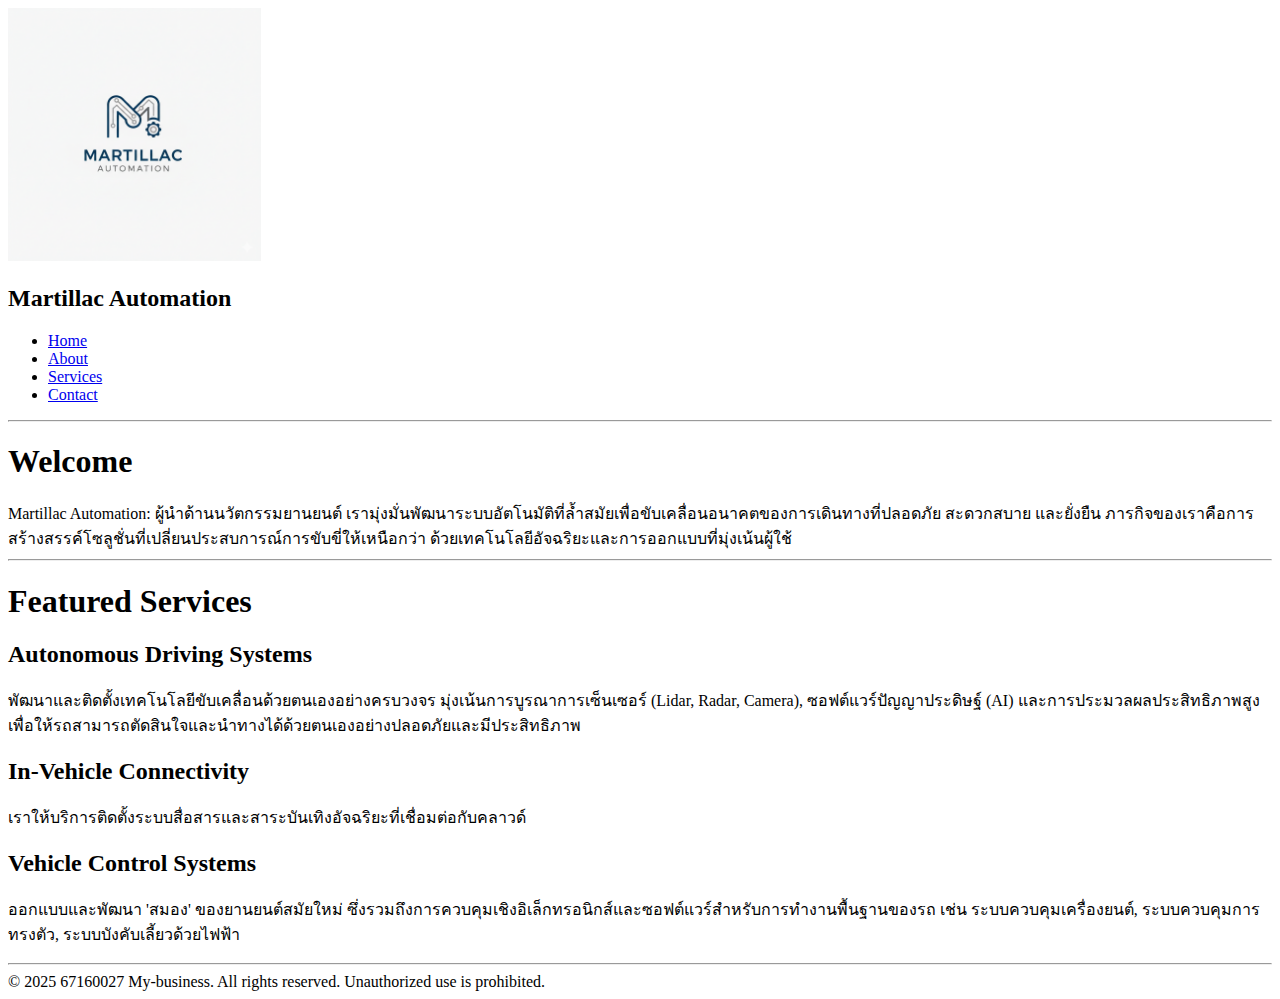
<file: index.html>
<!DOCTYPE html>
<html lang="th">
<head>
    <meta charset="UTF-8">
    <meta name="viewport" content="width=device-width, initial-scale=1.0">
    <title>Martillac Automation</title>
</head>
<body>
    </head>
  <body>
    <header>
      <img
        src="images\Martillac.png"
        alt="Logo"
        style="width: 20%"
      />
      <h2>Martillac Automation</h2>
    </header>
    <nav>
      <ul>
        <li><a href="index.html">Home</a></li>
        <li><a href="about.html">About</a></li>
        <li><a href="services.html">Services</a></li>
        <li><a href="contact.html">Contact</a></li>
      </ul>
    </nav>
    <hr />
    <section id="hero">
      <h1>Welcome</h1>
      Martillac Automation: ผู้นำด้านนวัตกรรมยานยนต์ เรามุ่งมั่นพัฒนาระบบอัตโนมัติที่ล้ำสมัยเพื่อขับเคลื่อนอนาคตของการเดินทางที่ปลอดภัย สะดวกสบาย และยั่งยืน ภารกิจของเราคือการสร้างสรรค์โซลูชั่นที่เปลี่ยนประสบการณ์การขับขี่ให้เหนือกว่า ด้วยเทคโนโลยีอัจฉริยะและการออกแบบที่มุ่งเน้นผู้ใช้
    </section>
    <hr />
    <section id="featured services">
      <h1>Featured Services</h1>
      <div>
        <h2>Autonomous Driving Systems</h2>
        <p>
          พัฒนาและติดตั้งเทคโนโลยีขับเคลื่อนด้วยตนเองอย่างครบวงจร มุ่งเน้นการบูรณาการเซ็นเซอร์ (Lidar, Radar, Camera), ซอฟต์แวร์ปัญญาประดิษฐ์ (AI) และการประมวลผลประสิทธิภาพสูง เพื่อให้รถสามารถตัดสินใจและนำทางได้ด้วยตนเองอย่างปลอดภัยและมีประสิทธิภาพ
        </p>
      </div>

      <div>
        <h2>In-Vehicle Connectivity</h2>
        <p>
          เราให้บริการติดตั้งระบบสื่อสารและสาระบันเทิงอัจฉริยะที่เชื่อมต่อกับคลาวด์
        </p>
      </div>

      <div>
        <h2>Vehicle Control Systems</h2>
        <p>
          ออกแบบและพัฒนา 'สมอง' ของยานยนต์สมัยใหม่ ซึ่งรวมถึงการควบคุมเชิงอิเล็กทรอนิกส์และซอฟต์แวร์สำหรับการทำงานพื้นฐานของรถ เช่น ระบบควบคุมเครื่องยนต์, ระบบควบคุมการทรงตัว, ระบบบังคับเลี้ยวด้วยไฟฟ้า
        </p>
      </div>
    </section>
    <hr />
    <footer>
      © 2025 67160027 My-business. All rights reserved. Unauthorized use is
      prohibited.
    </footer>
</body>
</html>
</file>
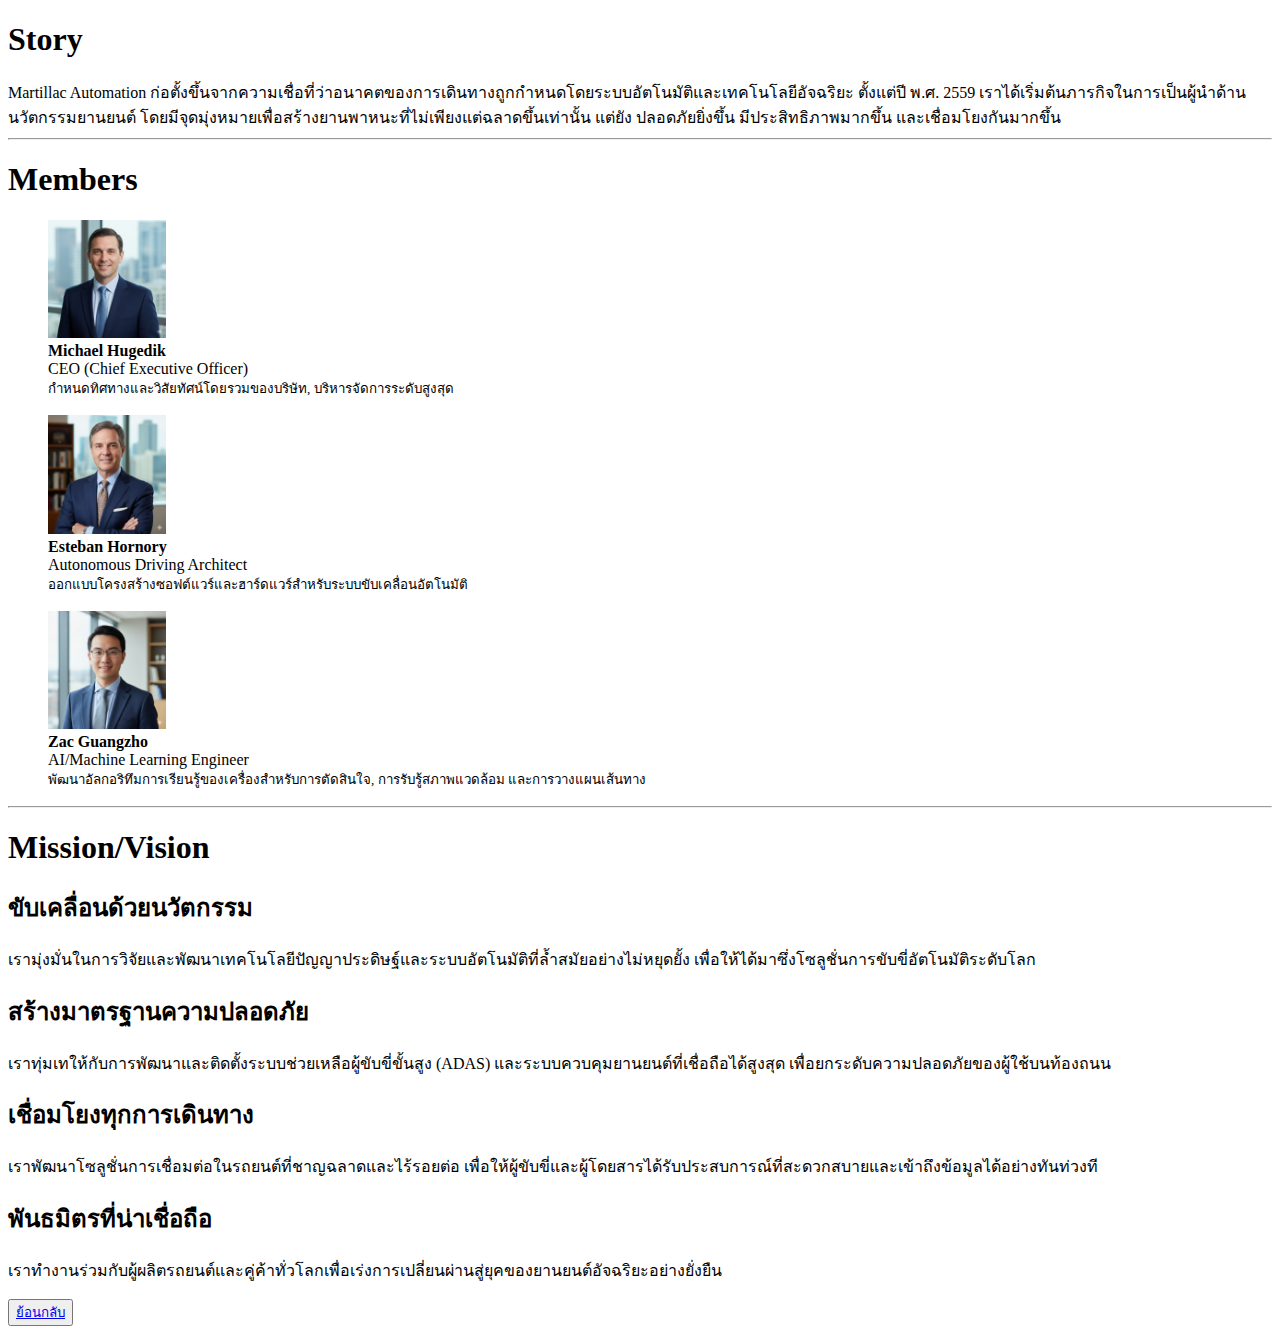
<file: about.html>
<!DOCTYPE html>
<html lang="th">
<head>
    <meta charset="UTF-8">
    <meta name="viewport" content="width=device-width, initial-scale=1.0">
    <title>Martillac Automation</title>
</head>
<body>
    <section id="story">
      <h1>Story</h1>
      Martillac Automation ก่อตั้งขึ้นจากความเชื่อที่ว่าอนาคตของการเดินทางถูกกำหนดโดยระบบอัตโนมัติและเทคโนโลยีอัจฉริยะ ตั้งแต่ปี พ.ศ. 2559 เราได้เริ่มต้นภารกิจในการเป็นผู้นำด้านนวัตกรรมยานยนต์ 
      โดยมีจุดมุ่งหมายเพื่อสร้างยานพาหนะที่ไม่เพียงแต่ฉลาดขึ้นเท่านั้น แต่ยัง ปลอดภัยยิ่งขึ้น มีประสิทธิภาพมากขึ้น และเชื่อมโยงกันมากขึ้น
    </section>
    <hr />
    <section id="members">
      <h1>Members</h1>
      <figure>
        <img
          src="images\Member-1.png"
          alt="Member 1"
          style="width: 10%"
        />
        <figcaption>
          <strong>Michael Hugedik</strong><br />
          CEO (Chief Executive Officer)<br />
          <small>กำหนดทิศทางและวิสัยทัศน์โดยรวมของบริษัท, บริหารจัดการระดับสูงสุด</small>
        </figcaption>
      </figure>

      <figure>
        <img
          src="images\Member-2.png"
          alt="Member 2"
          style="width: 10%"
        />
        <figcaption>
          <strong>Esteban Hornory</strong>
          <br />
          Autonomous Driving Architect
          <br />
          <small>ออกแบบโครงสร้างซอฟต์แวร์และฮาร์ดแวร์สำหรับระบบขับเคลื่อนอัตโนมัติ</small>
        </figcaption>
      </figure>

      <figure>
        <img
          src="images\Member-3.png"
          alt="Member 3"
          style="width: 10%"
        />
        <figcaption>
          <strong>Zac Guangzho</strong>
          <br />
          AI/Machine Learning Engineer
          <br />
          <small>พัฒนาอัลกอริทึมการเรียนรู้ของเครื่องสำหรับการตัดสินใจ, การรับรู้สภาพแวดล้อม และการวางแผนเส้นทาง</small>
        </figcaption>
      </figure>
    </section>
    <hr />
    <section id="Mission/Vision">
      <h1>Mission/Vision</h1>
      <div>
        <h2>ขับเคลื่อนด้วยนวัตกรรม</h2>
        <p>เรามุ่งมั่นในการวิจัยและพัฒนาเทคโนโลยีปัญญาประดิษฐ์และระบบอัตโนมัติที่ล้ำสมัยอย่างไม่หยุดยั้ง 
            เพื่อให้ได้มาซึ่งโซลูชั่นการขับขี่อัตโนมัติระดับโลก</p>
      </div>
      <div>
        <h2>สร้างมาตรฐานความปลอดภัย</h2>
        <p>เราทุ่มเทให้กับการพัฒนาและติดตั้งระบบช่วยเหลือผู้ขับขี่ขั้นสูง (ADAS) และระบบควบคุมยานยนต์ที่เชื่อถือได้สูงสุด เพื่อยกระดับความปลอดภัยของผู้ใช้บนท้องถนน</p>
      </div>
      <div>
        <h2>เชื่อมโยงทุกการเดินทาง</h2>
        <p>เราพัฒนาโซลูชั่นการเชื่อมต่อในรถยนต์ที่ชาญฉลาดและไร้รอยต่อ เพื่อให้ผู้ขับขี่และผู้โดยสารได้รับประสบการณ์ที่สะดวกสบายและเข้าถึงข้อมูลได้อย่างทันท่วงที</p>
      </div>
      <div>
        <h2>พันธมิตรที่น่าเชื่อถือ</h2>
        <p>เราทำงานร่วมกับผู้ผลิตรถยนต์และคู่ค้าทั่วโลกเพื่อเร่งการเปลี่ยนผ่านสู่ยุคของยานยนต์อัจฉริยะอย่างยั่งยืน</p>
      </div>
    </section>
    <button><a href="index.html">ย้อนกลับ</a></button>
    
</body>
</html>
</file>
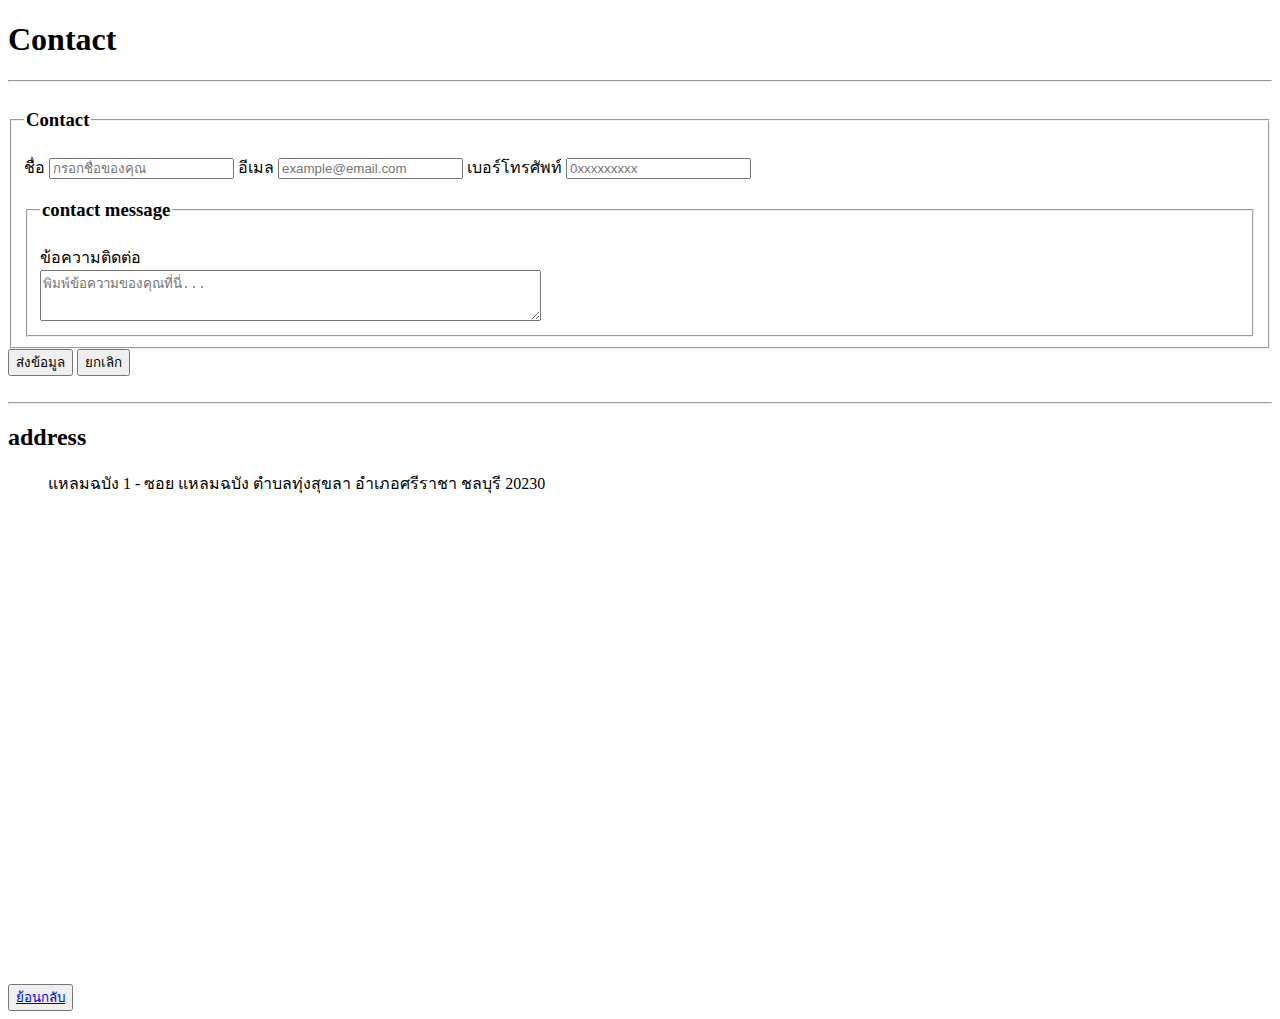
<file: contact.html>
<!DOCTYPE html>
<html lang="th">
<head>
    <meta charset="UTF-8">
    <meta name="viewport" content="width=device-width, initial-scale=1.0">
    <title>Martillac Automation</title>
</head>
<body>
    <h1>Contact</h1>
    <hr />
    <form action="#" method="post">
      <fieldset>
        <legend><h3>Contact</h3></legend>
        <label for="name">ชื่อ</label>
        <input
          type="text"
          id="name"
          name="name"
          placeholder="กรอกชื่อของคุณ"
          required
        />

        <label for="email">อีเมล</label>
        <input
          type="email"
          id="email"
          name="email"
          placeholder="example@email.com"
          required
        />

        <label for="phone">เบอร์โทรศัพท์</label>
        <input type="text" id="phone" name="phone" placeholder="0xxxxxxxxx" />
        <br />
        <fieldset>
          <legend><h3>contact message</h3></legend>
          <label for="message">ข้อความติดต่อ</label>
          <br />
          <textarea
            id="message"
            name="message"
            placeholder="พิมพ์ข้อความของคุณที่นี่..."
            cols="60"
            rows="3"
            required
          ></textarea>
        </fieldset>
      </fieldset>
      <button type="submit">ส่งข้อมูล</button>
      <button type="reset">ยกเลิก</button>
    </form>
    <br />
    <hr />
    <section id="address">
      <h2>address</h2>
      <figure>
        <figcaption>
          แหลมฉบัง 1 - ซอย แหลมฉบัง ตำบลทุ่งสุขลา อำเภอศรีราชา ชลบุรี 20230
        </figcaption>
      </figure>
      <div>
          <iframe src="https://www.google.com/maps/embed?pb=!1m14!1m8!1m3!1d62174.63185695037!2d100.93620361136178!3d13.104603330356793!3m2!1i1024!2i768!4f13.1!3m3!1m2!1s0x3102b99bbba6c545%3A0x58a94af7fb1f2d66!2z4LiZ4Li04LiE4Lih4Lit4Li44LiV4Liq4Liy4Lir4LiB4Lij4Lij4Lih4LmB4Lir4Lil4Lih4LiJ4Lia4Lix4LiH!5e0!3m2!1sth!2sth!4v1765355392543!5m2!1sth!2sth" width="600" height="450" style="border:0;" allowfullscreen="" loading="lazy" referrerpolicy="no-referrer-when-downgrade"></iframe>
      </div>
    </section>
    <br />
    <button><a href="index.html">ย้อนกลับ</a></button>
</body>
</html>
</file>
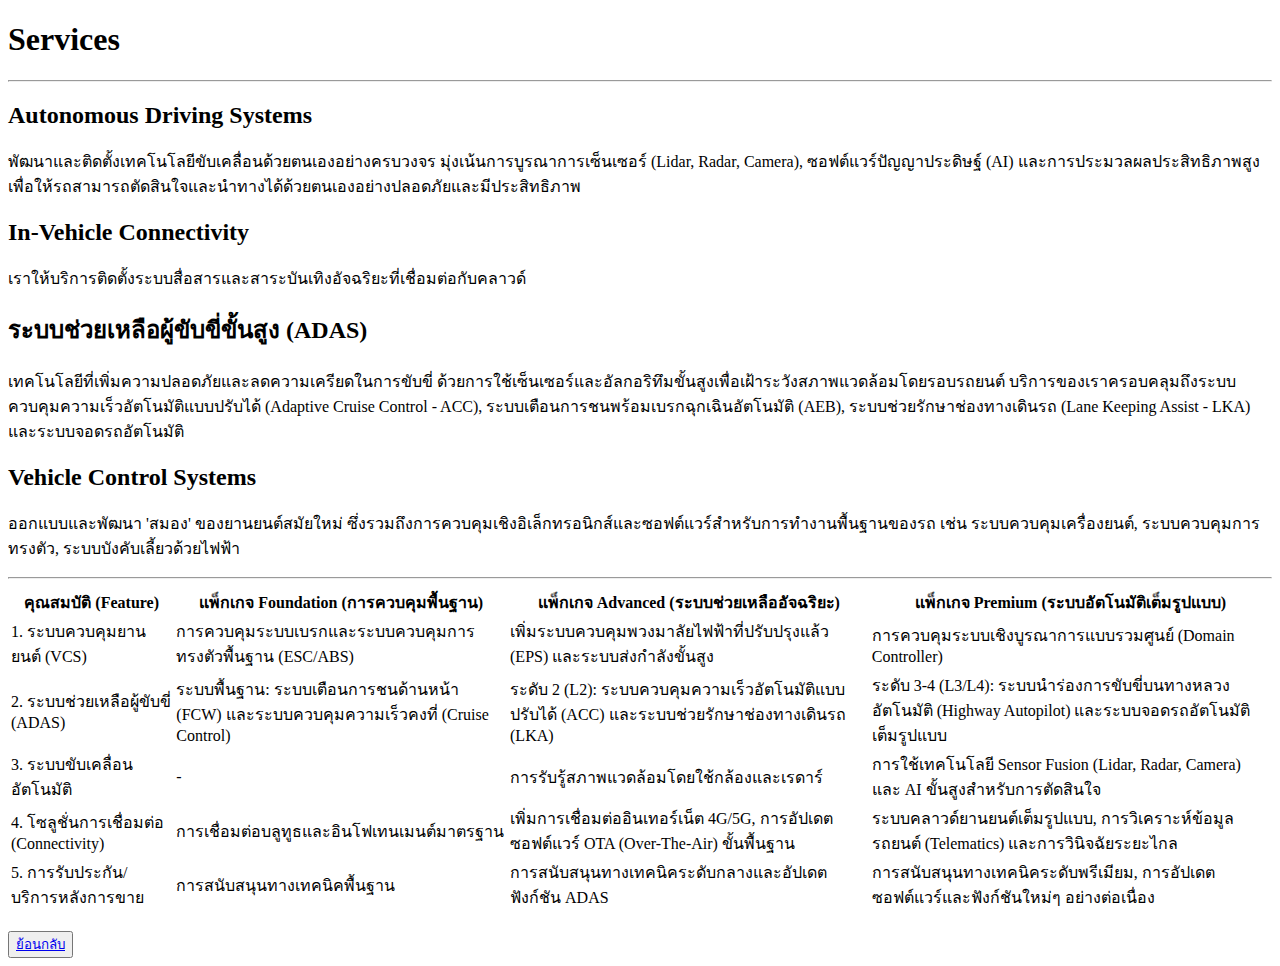
<file: services.html>
<!DOCTYPE html>
<html lang="en">
<head>
    <meta charset="UTF-8">
    <meta name="viewport" content="width=device-width, initial-scale=1.0">
    <title>Martillac Automation</title>
</head>
<body>
     <h1>Services</h1>
    <hr />
    <section>
      <h2>Autonomous Driving Systems</h2>
      <p>
        พัฒนาและติดตั้งเทคโนโลยีขับเคลื่อนด้วยตนเองอย่างครบวงจร มุ่งเน้นการบูรณาการเซ็นเซอร์ (Lidar, Radar, Camera), ซอฟต์แวร์ปัญญาประดิษฐ์ (AI) และการประมวลผลประสิทธิภาพสูง เพื่อให้รถสามารถตัดสินใจและนำทางได้ด้วยตนเองอย่างปลอดภัยและมีประสิทธิภาพ
      </p>
    </section>

    <section>
      <h2>In-Vehicle Connectivity</h2>
      <p>
        เราให้บริการติดตั้งระบบสื่อสารและสาระบันเทิงอัจฉริยะที่เชื่อมต่อกับคลาวด์
      </p>
    </section>

    <section>
      <h2>ระบบช่วยเหลือผู้ขับขี่ขั้นสูง (ADAS)</h2>
      <p>
        เทคโนโลยีที่เพิ่มความปลอดภัยและลดความเครียดในการขับขี่ ด้วยการใช้เซ็นเซอร์และอัลกอริทึมขั้นสูงเพื่อเฝ้าระวังสภาพแวดล้อมโดยรอบรถยนต์ บริการของเราครอบคลุมถึงระบบควบคุมความเร็วอัตโนมัติแบบปรับได้ (Adaptive Cruise Control - ACC), ระบบเตือนการชนพร้อมเบรกฉุกเฉินอัตโนมัติ (AEB), ระบบช่วยรักษาช่องทางเดินรถ (Lane Keeping Assist - LKA) และระบบจอดรถอัตโนมัติ
      </p>
    </section>

    <section>
      <h2>Vehicle Control Systems</h2>
      <p>
        ออกแบบและพัฒนา 'สมอง' ของยานยนต์สมัยใหม่ ซึ่งรวมถึงการควบคุมเชิงอิเล็กทรอนิกส์และซอฟต์แวร์สำหรับการทำงานพื้นฐานของรถ เช่น ระบบควบคุมเครื่องยนต์, ระบบควบคุมการทรงตัว, ระบบบังคับเลี้ยวด้วยไฟฟ้า
      </p>
    </section>
    <hr />
    <table>
      <tr>
        <th>คุณสมบัติ (Feature)</th>
        <th>แพ็กเกจ Foundation (การควบคุมพื้นฐาน)</th>
        <th>แพ็กเกจ Advanced (ระบบช่วยเหลืออัจฉริยะ)</th>
        <th>แพ็กเกจ Premium (ระบบอัตโนมัติเต็มรูปแบบ)</th>
      </tr>
      <tr>
        <td>1. ระบบควบคุมยานยนต์ (VCS)</td>
        <td>การควบคุมระบบเบรกและระบบควบคุมการทรงตัวพื้นฐาน (ESC/ABS)</td>
        <td>เพิ่มระบบควบคุมพวงมาลัยไฟฟ้าที่ปรับปรุงแล้ว (EPS) และระบบส่งกำลังขั้นสูง</td>
        <td>การควบคุมระบบเชิงบูรณาการแบบรวมศูนย์ (Domain Controller)</td>
      </tr>
      <tr>
        <td>2. ระบบช่วยเหลือผู้ขับขี่ (ADAS)</td>
        <td>ระบบพื้นฐาน: ระบบเตือนการชนด้านหน้า (FCW) และระบบควบคุมความเร็วคงที่ (Cruise Control)</td>
        <td>ระดับ 2 (L2): ระบบควบคุมความเร็วอัตโนมัติแบบปรับได้ (ACC) และระบบช่วยรักษาช่องทางเดินรถ (LKA)</td>
        <td>ระดับ 3-4 (L3/L4): ระบบนำร่องการขับขี่บนทางหลวงอัตโนมัติ (Highway Autopilot) และระบบจอดรถอัตโนมัติเต็มรูปแบบ</td>
      </tr>
      <tr>
        <td>3. ระบบขับเคลื่อนอัตโนมัติ</td>
        <td>-</td>
        <td>การรับรู้สภาพแวดล้อมโดยใช้กล้องและเรดาร์</td>
        <td>การใช้เทคโนโลยี Sensor Fusion (Lidar, Radar, Camera) และ AI ขั้นสูงสำหรับการตัดสินใจ</td>
      </tr>
      <tr>
        <td>4. โซลูชั่นการเชื่อมต่อ (Connectivity)</td>
        <td>การเชื่อมต่อบลูทูธและอินโฟเทนเมนต์มาตรฐาน</td>
        <td>เพิ่มการเชื่อมต่ออินเทอร์เน็ต 4G/5G, การอัปเดตซอฟต์แวร์ OTA (Over-The-Air) ขั้นพื้นฐาน</td>
        <td>ระบบคลาวด์ยานยนต์เต็มรูปแบบ, การวิเคราะห์ข้อมูลรถยนต์ (Telematics) และการวินิจฉัยระยะไกล</td>
      </tr>
      <tr>
        <td>5. การรับประกัน/บริการหลังการขาย</td>
        <td>การสนับสนุนทางเทคนิคพื้นฐาน</td>
        <td>การสนับสนุนทางเทคนิคระดับกลางและอัปเดตฟังก์ชัน ADAS</td>
        <td>การสนับสนุนทางเทคนิคระดับพรีเมียม, การอัปเดตซอฟต์แวร์และฟังก์ชันใหม่ๆ อย่างต่อเนื่อง</td>
      </tr>
    </table>
    <br />
    <button><a href="index.html">ย้อนกลับ</a></button>
</body>
</html>
</file>
